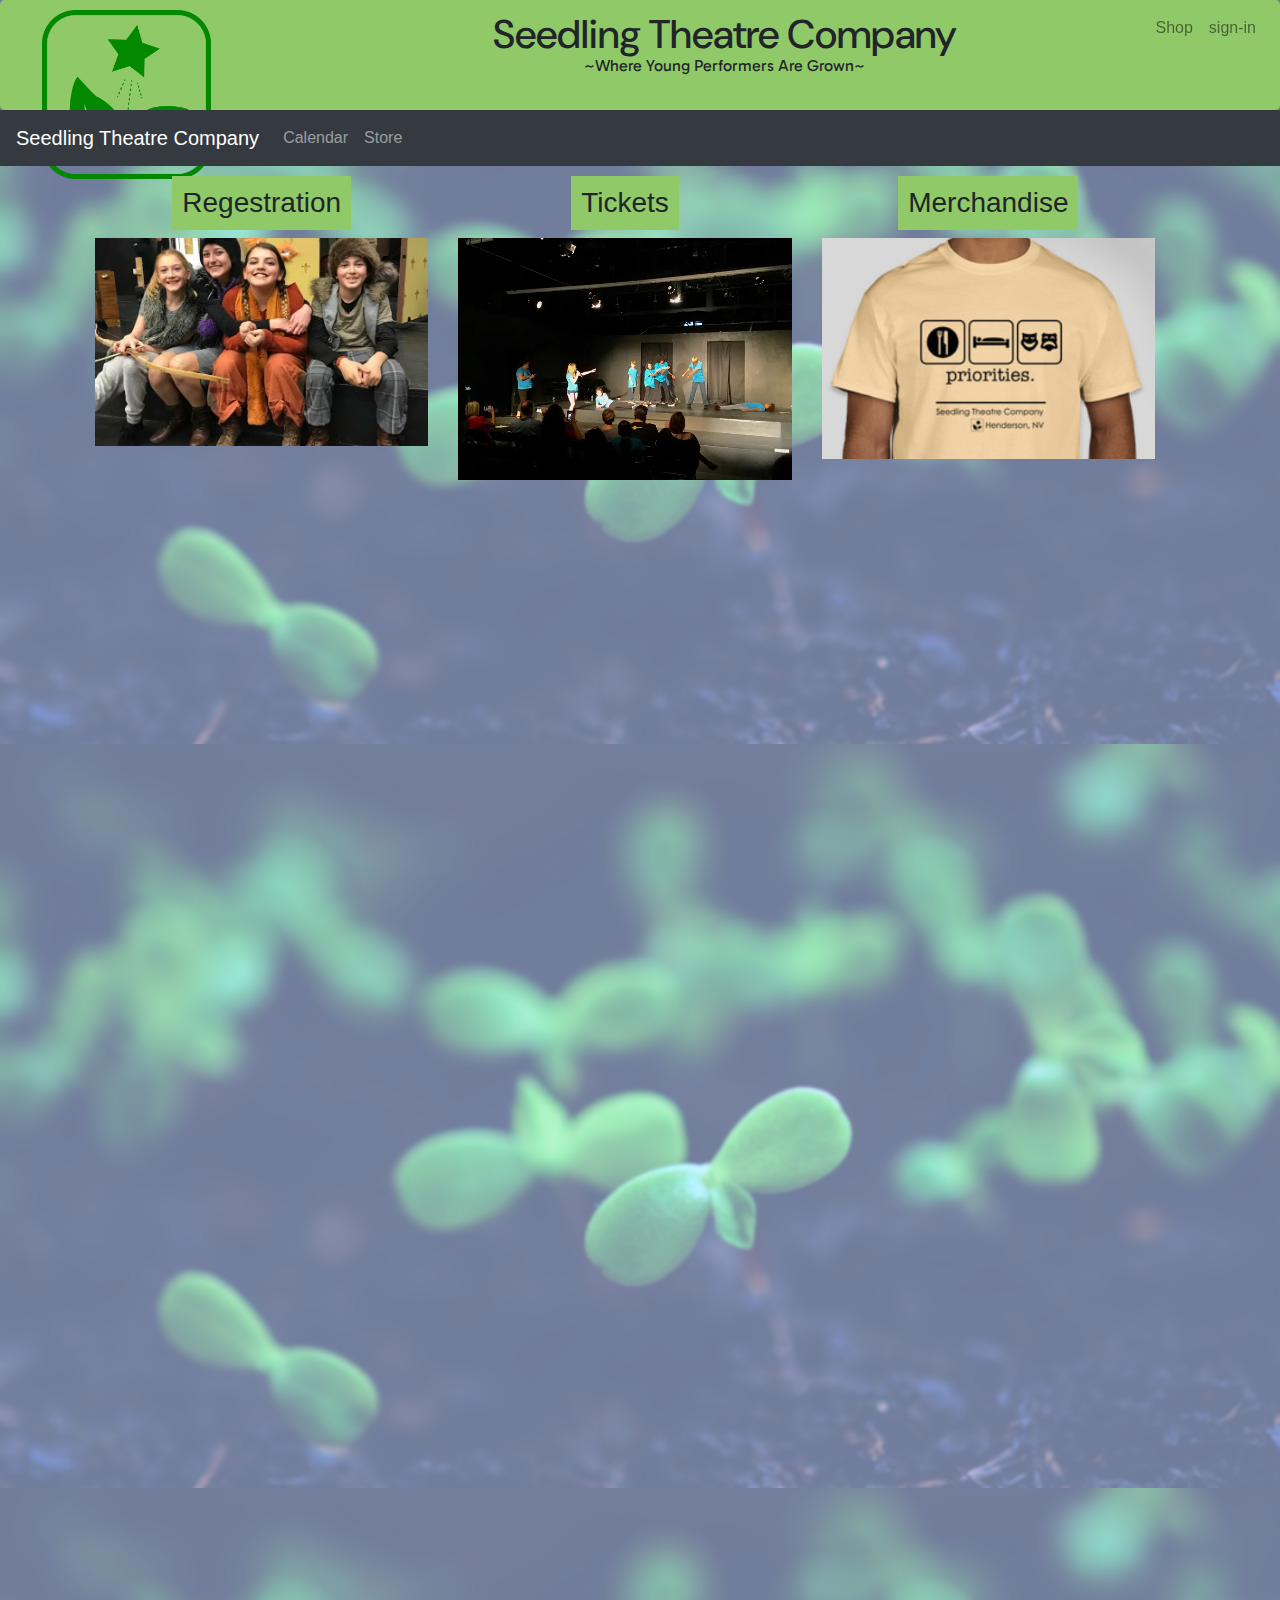
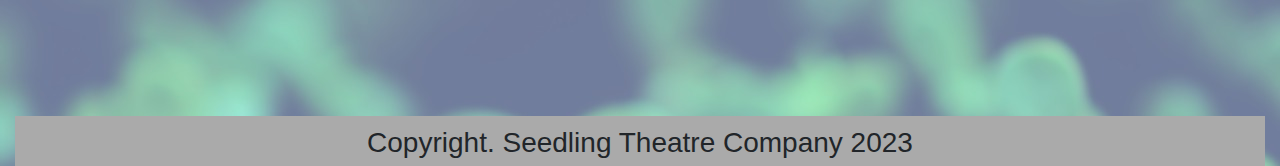
<file: index.HTML>
<!DOCTYPE html>
<html lan="en">
    <head>
        <meta charset="utf-8">
        <meta name="viewport" content="width=device-width, initial-scale=1">
        <title>Seedling Theatre Company</title>
        <meta name="keywords" content="Las Vegas, Acting, Theatre, Theater, kids activities">
        <meta name="author" content="Tyler Stapleton">
        <link rel="stylesheet" href="mystyle.css">
        <link rel="stylesheet" href="https://maxcdn.bootstrapcdn.com/bootstrap/4.5.0/css/bootstrap.min.css">
        <link rel="preconnect" href="https://fonts.googleapis.com">
        <link rel="preconnect" href="https://fonts.gstatic.com" crossorigin>
        <link href="https://fonts.googleapis.com/css2?family=DM+Sans:ital,opsz,wght@1,9..40,900&display=swap" rel="stylesheet">
        <script src="https://ajax.googleapis.com/ajax/libs/jquery/3.5.1/jquery.min.js"></script>
        <script src="https://maxcdn.bootstrapcdn.com/bootstrap/4.5.0/js/bootstrap.min.js"></script>
        <link rel="preconnect" href="https://fonts.googleapis.com">
        <link rel="preconnect" href="https://fonts.gstatic.com" crossorigin>
        <link href="https://fonts.googleapis.com/css2?family=DM+Sans:ital,opsz,wght@0,9..40,400;1,9..40,900&family=Gabarito&display=swap" rel="stylesheet">
    </head>
    
    
        
    <div class="jumbotron text-center" style="margin-bottom: 0; padding-top: 0; background-color: #90C967;">
        <div class="row">
            <div class="col-md-2">
               <a href="index.HTML">
                <img src="Seedling-Company.png" class="img-fluid" alt="Seedling Theatre Company Logo" style="max-width: 100%;">
                </a>
            </div>
            <div class="col-md-10">
                <h1 class="text-nowrap">Seedling Theatre Company</h1>
                <p>~Where Young Performers Are Grown~</p>
            </div>
        </div>

</div>
        
        <nav class="navbar navbar-expand-sm bg-dark navbar-dark">
            <a class="navbar-brand" href="#">Seedling Theatre Company</a>
            <button class="navbar-toggler" type="button" data-toggle="collapse" data-target="collapseibleNavbar">
            <span class="navbar-toggler-icon"></span>
            </button>
            
            <div class="collapse navbar-collapse" id="collapseibleNavbar">
                <ul class="navbar-nav">
                     <li class="nav-item">
                        <a class="nav-link" href="Calendar.HTML">Calendar</a>
                    </li>
                     <li class="nav-item">
                        <a class="nav-link" href="cart.HTML">Store</a>
                    </li>
                    
                </ul>
            </div>
        </nav>
        

      <div class="container-fluid">
          <nav class="navbar navbar-expand-md navbar-light fixed-top scrolling-navbar">
             
              <ul class="navbar-nav ml-auto">
                 
                 <li class="nav-item">
                     <a href="cart.HTML" class="nav-link waves-effect">
                         Shop
                     </a> 
                 </li>
                 
                 <title>Login Popup</title>
    <style>

        #loginPopup {
            display: none;
            position: fixed;
            top: 50%;
            left: 50%;
            transform: translate(-50%, -50%);
            padding: 20px;
            background-color: white;
            border: 1px solid #ccc;
            box-shadow: 0 0 10px rgba(0, 0, 0, 0.1);
            z-index: 9999;
        }

        /* Styles for the form elements */
        #loginPopup input {
            margin-bottom: 10px;
            width: 100%;
            padding: 8px;
            box-sizing: border-box;
        }

        /* Styles for the "Done" button */
        #loginPopup button {
            background-color: #4CAF50;
            color: white;
            padding: 10px;
            border: none;
            cursor: pointer;
        }
    </style>
</head>



<li class="nav-item">
    <a href="#" class="nav-link waves-effect" onclick="showLoginPopup()">
        sign-in
    </a>
</li>


<div id="loginPopup">
    <p>Please insert email and password below</p>
    <input type="text" placeholder="Email">
    <input type="password" placeholder="Password">
    <button onclick="closeLoginPopup()">Done</button>
</div>


<script>
    function showLoginPopup() {
        document.getElementById("loginPopup").style.display = "block";
    }

    function closeLoginPopup() {
        document.getElementById("loginPopup").style.display = "none";
    }
</script>
                  

              </ul>
          </nav>
      </div>
        
      <body>  

      
<div class="container">
    <div class="row">
        <div class="col-md-4 text-center">
           <h3 class="text-center green-background">Regestration</h3>
            <img src="regestration.png" class="img-fluid rounded-start" alt="...">
            
        </div>
        <div class="col-md-4 text-center">
           <h3 class="text-center green-background">Tickets</h3>
            <img src="tickets.png" class="img-fluid rounded-start" alt="...">
            
        </div>
        <div class="col-md-4 text-center">
           <h3 class="text-center green-background">Merchandise</h3>
            <img src="Merchandise.png" class="img-fluid rounded-start" alt="...">
        
        </div>
    </div>
</div>

<div class="col-sm-12">
    <div class="footer fixed bottom">
        <h3>Copyright. Seedling Theatre Company 2023</h3>
    </div>
</div>

        
    </body> 
</html>
</file>
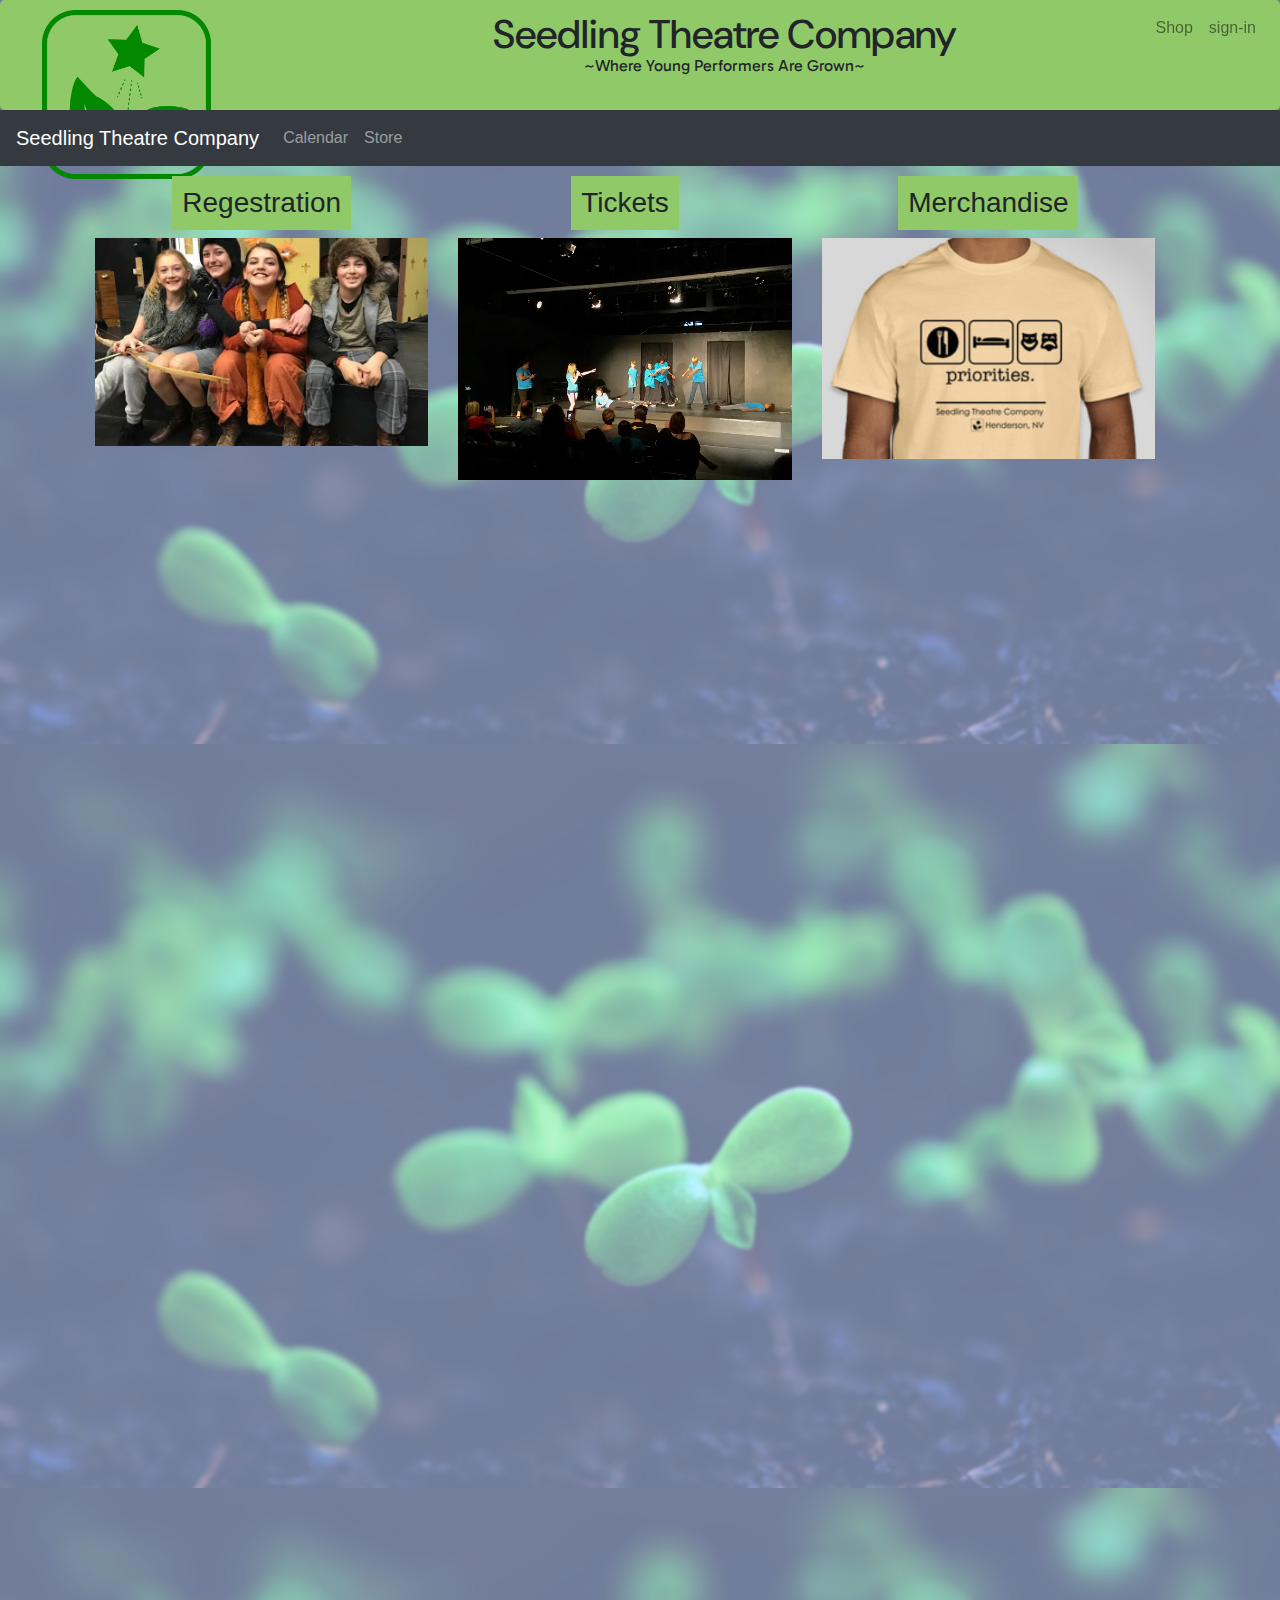
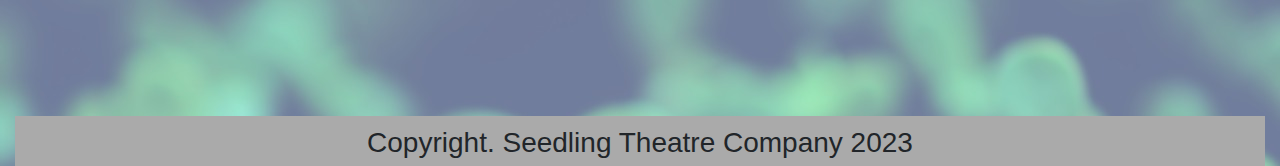
<file: index.html>
<!DOCTYPE html>
<html lan="en">
    <head>
        <meta charset="utf-8">
        <meta name="viewport" content="width=device-width, initial-scale=1">
        <title>Seedling Theatre Company</title>
        <meta name="keywords" content="Las Vegas, Acting, Theatre, Theater, kids activities">
        <meta name="author" content="Tyler Stapleton">
        <link rel="stylesheet" href="mystyle.css">
        <link rel="stylesheet" href="https://maxcdn.bootstrapcdn.com/bootstrap/4.5.0/css/bootstrap.min.css">
        <link rel="preconnect" href="https://fonts.googleapis.com">
        <link rel="preconnect" href="https://fonts.gstatic.com" crossorigin>
        <link href="https://fonts.googleapis.com/css2?family=DM+Sans:ital,opsz,wght@1,9..40,900&display=swap" rel="stylesheet">
        <script src="https://ajax.googleapis.com/ajax/libs/jquery/3.5.1/jquery.min.js"></script>
        <script src="https://maxcdn.bootstrapcdn.com/bootstrap/4.5.0/js/bootstrap.min.js"></script>
        <link rel="preconnect" href="https://fonts.googleapis.com">
        <link rel="preconnect" href="https://fonts.gstatic.com" crossorigin>
        <link href="https://fonts.googleapis.com/css2?family=DM+Sans:ital,opsz,wght@0,9..40,400;1,9..40,900&family=Gabarito&display=swap" rel="stylesheet">
    </head>
    
    
        
    <div class="jumbotron text-center" style="margin-bottom: 0; padding-top: 0; background-color: #90C967;">
        <div class="row">
            <div class="col-md-2">
               <a href="index.html">
                <img src="Seedling-Company.png" class="img-fluid" alt="Seedling Theatre Company Logo" style="max-width: 100%;">
                </a>
            </div>
            <div class="col-md-10">
                <h1 class="text-nowrap">Seedling Theatre Company</h1>
                <p>~Where Young Performers Are Grown~</p>
            </div>
        </div>

</div>
        
        <nav class="navbar navbar-expand-sm bg-dark navbar-dark">
            <a class="navbar-brand" href="#">Seedling Theatre Company</a>
            <button class="navbar-toggler" type="button" data-toggle="collapse" data-target="collapseibleNavbar">
            <span class="navbar-toggler-icon"></span>
            </button>
            
            <div class="collapse navbar-collapse" id="collapseibleNavbar">
                <ul class="navbar-nav">
                     <li class="nav-item">
                        <a class="nav-link" href="Calendar.html">Calendar</a>
                    </li>
                     <li class="nav-item">
                        <a class="nav-link" href="cart.html">Store</a>
                    </li>
                    
                </ul>
            </div>
        </nav>
        

      <div class="container-fluid">
          <nav class="navbar navbar-expand-md navbar-light fixed-top scrolling-navbar">
             
              <ul class="navbar-nav ml-auto">
                 
                 <li class="nav-item">
                     <a href="cart.html" class="nav-link waves-effect">
                         Shop
                     </a> 
                 </li>
                 
                 <title>Login Popup</title>
    <style>

        #loginPopup {
            display: none;
            position: fixed;
            top: 50%;
            left: 50%;
            transform: translate(-50%, -50%);
            padding: 20px;
            background-color: white;
            border: 1px solid #ccc;
            box-shadow: 0 0 10px rgba(0, 0, 0, 0.1);
            z-index: 9999;
        }

        /* Styles for the form elements */
        #loginPopup input {
            margin-bottom: 10px;
            width: 100%;
            padding: 8px;
            box-sizing: border-box;
        }

        /* Styles for the "Done" button */
        #loginPopup button {
            background-color: #4CAF50;
            color: white;
            padding: 10px;
            border: none;
            cursor: pointer;
        }
    </style>
</head>



<li class="nav-item">
    <a href="#" class="nav-link waves-effect" onclick="showLoginPopup()">
        sign-in
    </a>
</li>


<div id="loginPopup">
    <p>Please insert email and password below</p>
    <input type="text" placeholder="Email">
    <input type="password" placeholder="Password">
    <button onclick="closeLoginPopup()">Done</button>
</div>


<script>
    function showLoginPopup() {
        document.getElementById("loginPopup").style.display = "block";
    }

    function closeLoginPopup() {
        document.getElementById("loginPopup").style.display = "none";
    }
</script>
                  

              </ul>
          </nav>
      </div>
        
      <body>  

      
<div class="container">
    <div class="row">
        <div class="col-md-4 text-center">
           <h3 class="text-center green-background">Regestration</h3>
            <img src="regestration.png" class="img-fluid rounded-start" alt="...">
            
        </div>
        <div class="col-md-4 text-center">
           <h3 class="text-center green-background">Tickets</h3>
            <img src="tickets.png" class="img-fluid rounded-start" alt="...">
            
        </div>
        <div class="col-md-4 text-center">
           <h3 class="text-center green-background">Merchandise</h3>
            <img src="Merchandise.png" class="img-fluid rounded-start" alt="...">
        
        </div>
    </div>
</div>

<div class="col-sm-12">
    <div class="footer fixed bottom">
        <h3>Copyright. Seedling Theatre Company 2023</h3>
    </div>
</div>

        
    </body> 
</html>
</file>
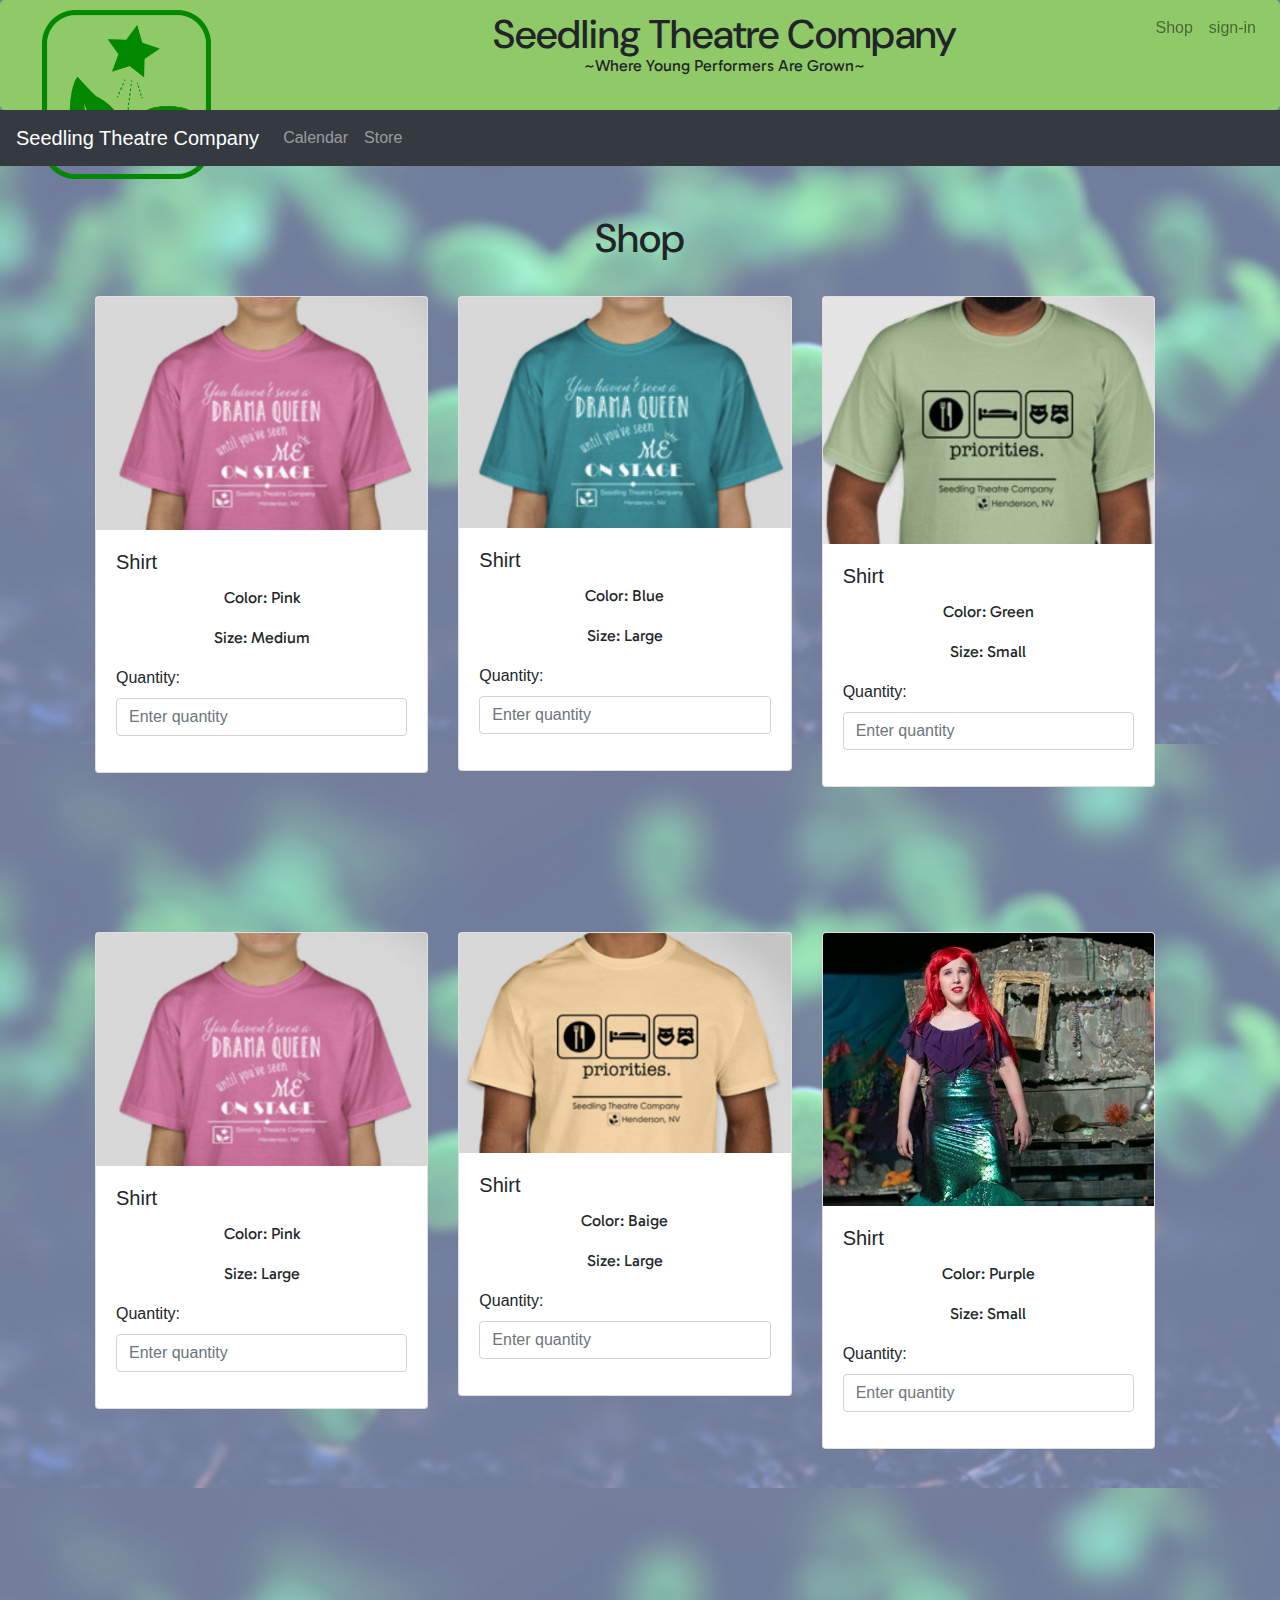
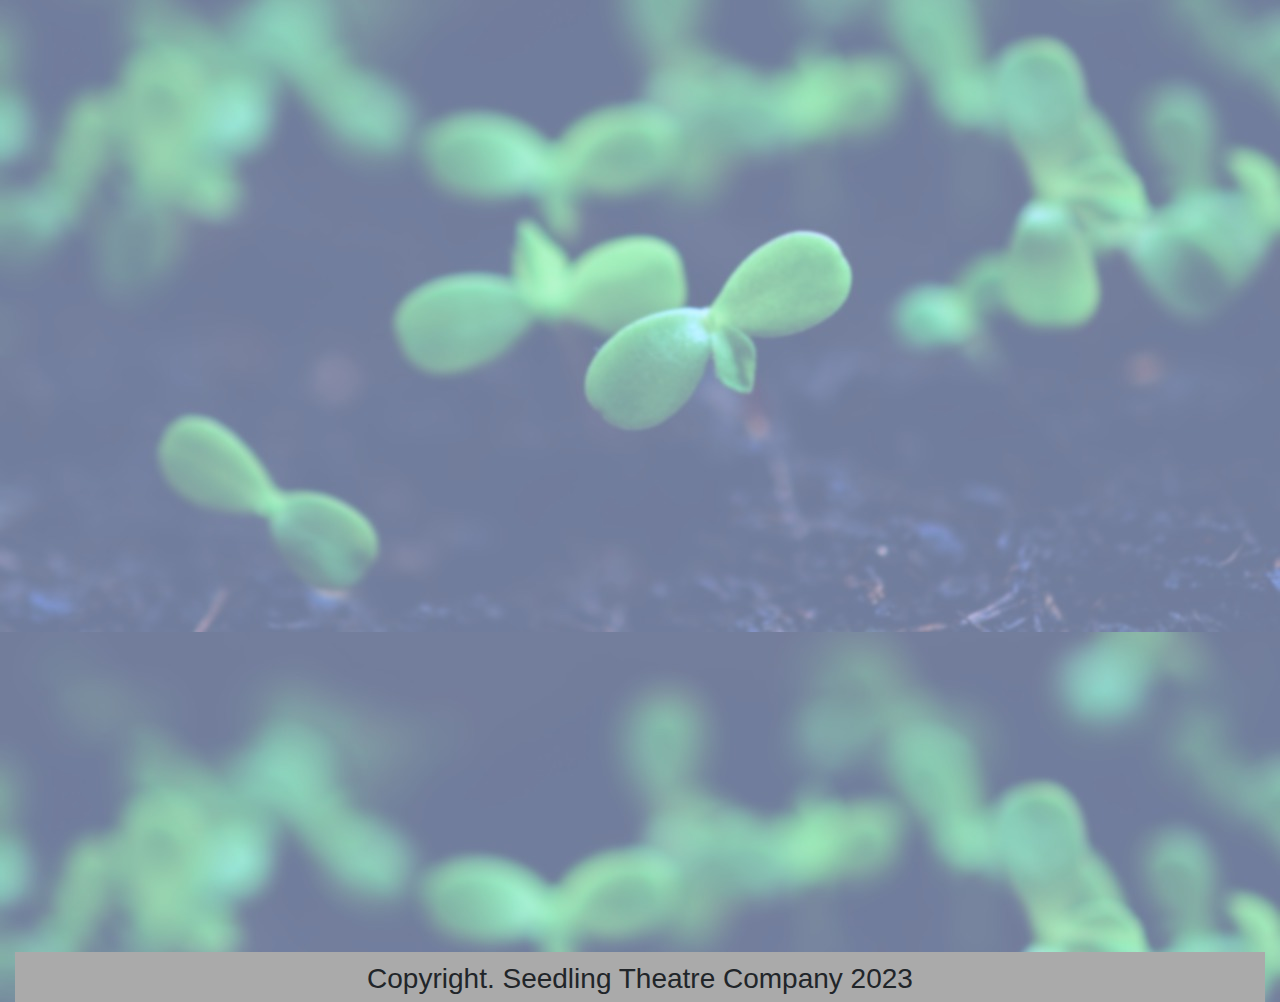
<file: cart.html>
<!DOCTYPE html>
<html lan="en">
    <head>
        <meta charset="utf-8">
        <meta name="viewport" content="width=device-width, initial-scale=1">
        <title>Seedling Theatre Company</title>
        <meta name="keywords" content="Las Vegas, Acting, Theatre, Theater, kids activities">
        <meta name="author" content="Tyler Stapleton">
        <link rel="stylesheet" href="mystyle.css">
        <link rel="stylesheet" href="https://maxcdn.bootstrapcdn.com/bootstrap/4.5.0/css/bootstrap.min.css">
        <link rel="preconnect" href="https://fonts.googleapis.com">
        <link rel="preconnect" href="https://fonts.gstatic.com" crossorigin>
        <link href="https://fonts.googleapis.com/css2?family=DM+Sans:ital,opsz,wght@1,9..40,900&display=swap" rel="stylesheet">
        <script src="https://ajax.googleapis.com/ajax/libs/jquery/3.5.1/jquery.min.js"></script>
        <script src="https://maxcdn.bootstrapcdn.com/bootstrap/4.5.0/js/bootstrap.min.js"></script>
        <link rel="preconnect" href="https://fonts.googleapis.com">
        <link rel="preconnect" href="https://fonts.gstatic.com" crossorigin>
        <link href="https://fonts.googleapis.com/css2?family=DM+Sans:ital,opsz,wght@0,9..40,400;1,9..40,900&family=Gabarito&display=swap" rel="stylesheet">
    </head>
    
       
       <body> 
           

    <div class="jumbotron text-center" style="margin-bottom: 0; padding-top: 0; background-color: #90C967;">
        <div class="row">
            <div class="col-md-2">
               <a href="index.html">
                <img src="Seedling-Company.png" class="img-fluid" alt="Seedling Theatre Company Logo" style="max-width: 100%;">
                </a>
            </div>
            <div class="col-md-10">
                <h1 class="text-nowrap">Seedling Theatre Company</h1>
                <p>~Where Young Performers Are Grown~</p>
            </div>
        </div>

</div>
        
        <nav class="navbar navbar-expand-sm bg-dark navbar-dark">
            <a class="navbar-brand" href="#">Seedling Theatre Company</a>
            <button class="navbar-toggler" type="button" data-toggle="collapse" data-target="collapseibleNavbar">
            <span class="navbar-toggler-icon"></span>
            </button>
            
            <div class="collapse navbar-collapse" id="collapseibleNavbar">
                <ul class="navbar-nav">
                     <li class="nav-item">
                        <a class="nav-link" href="Calendar.html">Calendar</a>
                    </li>
                     <li class="nav-item">
                        <a class="nav-link" href="cart.html">Store</a>
                    </li>
                    
                </ul>
            </div>
        </nav>
        

      <div class="container-fluid">
          <nav class="navbar navbar-expand-md navbar-light fixed-top scrolling-navbar">
             
              <ul class="navbar-nav ml-auto">
                 
                 <li class="nav-item">
                     <a href="cart.html" class="nav-link waves-effect">
                         Shop
                     </a> 
                 </li>
                 
                 <title>Login Popup</title>
    <style>

        #loginPopup {
            display: none;
            position: fixed;
            top: 50%;
            left: 50%;
            transform: translate(-50%, -50%);
            padding: 20px;
            background-color: white;
            border: 1px solid #ccc;
            box-shadow: 0 0 10px rgba(0, 0, 0, 0.1);
            z-index: 9999;
        }

        /* Styles for the form elements */
        #loginPopup input {
            margin-bottom: 10px;
            width: 100%;
            padding: 8px;
            box-sizing: border-box;
        }

        /* Styles for the "Done" button */
        #loginPopup button {
            background-color: #4CAF50;
            color: white;
            padding: 10px;
            border: none;
            cursor: pointer;
        }
    </style>
</head>



<li class="nav-item">
    <a href="#" class="nav-link waves-effect" onclick="showLoginPopup()">
        sign-in
    </a>
</li>


<div id="loginPopup">
    <p>Please insert email and password below</p>
    <input type="text" placeholder="Email">
    <input type="password" placeholder="Password">
    <button onclick="closeLoginPopup()">Done</button>
</div>


<script>
    function showLoginPopup() {
        document.getElementById("loginPopup").style.display = "block";
    }

    function closeLoginPopup() {
        document.getElementById("loginPopup").style.display = "none";
    }
</script>
                  

              </ul>
          </nav>
      </div>
        
        
        
<!--
      <div class="container-fluid">
          <nav class="navbar navbar-expand-md navbar-light fixed-top scrolling-navbar">
             
              <ul class="navbar-nav ml-auto">
                 
                 <li class="nav-item">
                     <a href="#" class="nav-link waves-effect">
                         Shop
                     </a> 
                 </li>
                  
                  <li class="nav-item pl-2 mb-2-md-0">
                      <a href="#" type="button"
                          class="btn btn-outline-info btn-md btn-rounded btn-navbar waves-effect waves light">Sign up</a>
                  </li>
              </ul>
          </nav>
      </div>
      
      <div class="container-fluid">
          <div class="row">
              
              <section>
                  <div class="row">
                      <div class="col-lg-8">
                         <div class="card wish-list-mb-3">
                             <div class="card-body">
                                
                                 <h5 class="mb-4">Cart (<span>2</span></h5>
                                  
                                  <div class="row-mb-4">
                                      <div class="col-md-5 col-lg-3 col-xl-3">
                                          <div class="view zoom overlay z-depth-1rounded mb-3 mb-md-0">
                                              <img class="img-fluid w-100" src="shop1.png" alt="sample">
                                              
                                
                                          </div>
                                      </div>
                                      
                                      <div class="col-md-7 col-lg 9 col-xl-9">
                                          <div class="d-flex justify-content-between">
                                             <h5>Pink Custom Shirt</h5> 
                                             <p class="mb-3 text-muted text-uppercase small">Shirt-pink</p>
                                             <p class="mb-3 text-muted text-uppercase small">Color: Pink</p>
                                             <p class="mb-3 text-muted text-uppercase small">Size M</p></div>
                                      </div>
                                      <div class="def-number-input number-imput safari_only mb-0 w-100">
                                          <button onclick="this.parentNode.querySelector('input[type=number]').stepDown()" class="minus"></button>
                                          <input class="quantity" min="0" name="quantity" value="1" type="number">
                                          <button onclick="this.parentNode.querySelector('input[type=number]').stepUp()" class="plus"></button>
                                      </div>
                                  </div>
                             </div>
                             
                             <div class="d-flex justify-content-between align-items-center">
                             </div>
                             <a href="#" type="button" class="card-link-secondary small text-uppercase mr-3"><i class="fa fa trash-o mr-1">Remove Item</i></a>
                             <a href="#" type="button" class="card-link-secondary small text-uppercase"><i class="fa fa heart-o mr-1">Move to Wishlist</i></a>
                             </div>
                             
                             <p class="mb-0"><span><strong>$10.99</strong></span></p>
                      </div>
                  </div>
                  </section>
                  </div>
                  
                  
                  <div class="row mb-4">
                      <div class="col-md-5 col-lg-3 col-xl-3">
                          <div class="view zoom overlay z-depth-1 rounded mb-3 mb-md-0">
                              <img class="img-fluid w-100"
                              src="shop2.png" alt="sample">
                              <a href="#!">
                                  <div class="mask waves-effect waves-light">
                                      <img class="img-fluid w-100"
                                      src="shop2.png" alt="sample">
                                <div class="mask rgba-black-slight waves-effect waves-light"></div>
                                  </div>
                              </a>
                          </div>
                      </div>
                      <div class="col-md-7 col-lg-9 col-xl-9">
                          <div>
                              <h5>Pink Hoodie</h5>
                              <p class="mb-3 text-muted text-uppercase small">Shirt - Pink</p>
                              <p class="mb-3 text-muted text-uppercase small">Color: red</p>
                              <p class="mb-3 text-muted text-uppercase small">Size: M</p>
                          </div>
                          <div>
                              <div class="def-number-imput number-input safari_only mb-0 w-100">
                                  <button onclick="this.parentNode.querySelector('input[type=number]').stepDown()" class="minus"></button>
                                          <input class="quantity" min="0" name="quantity" value="1" type="number">
                                          <button onclick="this.parentNode.querySelector('input[type=number]').stepUp()" class="plus"></button>
                              </div>
                          </div>
                      </div>
                      <div class="d-flex justify-content-between align-items-center">
                          <div>
                           <a href="#" type="button" class="card-link-secondary small text-uppercase mr-3"><i class="fa fa trash-o mr-1">Remove Item</i></a>
                             <a href="#" type="button" class="card-link-secondary small text-uppercase"><i class="fa fa heart-o mr-1">Move to Wishlist</i></a>
                             </div>
                             <p class="mb-0"><span><strong>$15.99</strong></span></p>
                      </div>
                      
                  </div>
              
              
              
          </div> -->
          
<div class="container mt-5">
    <h1>Shop</h1>
    
    <div class="row">
        <!-- Column 1 -->
        <div class="col-md-4">
            <div class="card mt-3">
                <img src="shop1.png" class="card-img-top" alt="Item 1 Image">
                <div class="card-body">
                    <h5 class="card-title">Shirt</h5>
                    <p class="card-text">Color: Pink</p>
                    <p class="card-text">Size: Medium</p>
                    <div class="form-group">
                        <label for="quantityItem1">Quantity:</label>
                        <input type="number" class="form-control" id="quantityItem1" placeholder="Enter quantity">
                    </div>
                </div>
            </div>
        </div>

        <!-- Column 2 -->
        <div class="col-md-4">
            <div class="card mt-3">
                <img src="shop2.png" class="card-img-top" alt="Item 2 Image">
                <div class="card-body">
                    <h5 class="card-title">Shirt</h5>
                    <p class="card-text">Color: Blue</p>
                    <p class="card-text">Size: Large</p>
                    <div class="form-group">
                        <label for="quantityItem2">Quantity:</label>
                        <input type="number" class="form-control" id="quantityItem2" placeholder="Enter quantity">
                    </div>
                </div>
            </div>
        </div>

        <!-- Column 3 -->
        <div class="col-md-4">
            <div class="card mt-3">
                <img src="shop3.jpeg" class="card-img-top" alt="Item 3 Image">
                <div class="card-body">
                    <h5 class="card-title">Shirt</h5>
                    <p class="card-text">Color: Green</p>
                    <p class="card-text">Size: Small</p>
                    <div class="form-group">
                        <label for="quantityItem3">Quantity:</label>
                        <input type="number" class="form-control" id="quantityItem3" placeholder="Enter quantity">
                    </div>
                </div>
            </div>
        </div>
    </div>
</div>

<br><br><br><br><br><br><br><br><br><br><br><br>

<div class="container mt-5">

    
    <div class="row">
        <!-- Column 4 -->
        <div class="col-md-4">
            <div class="card mt-3">
                <img src="shop1.png" class="card-img-top" alt="Item 1 Image">
                <div class="card-body">
                    <h5 class="card-title">Shirt</h5>
                    <p class="card-text">Color: Pink</p>
                    <p class="card-text">Size: Large</p>
                    <div class="form-group">
                        <label for="quantityItem1">Quantity:</label>
                        <input type="number" class="form-control" id="quantityItem1" placeholder="Enter quantity">
                    </div>
                </div>
            </div>
        </div>

        <!-- Column 5 -->
        <div class="col-md-4">
            <div class="card mt-3">
                <img src="Merchandise.png" class="card-img-top" alt="Item 2 Image">
                <div class="card-body">
                    <h5 class="card-title">Shirt</h5>
                    <p class="card-text">Color: Baige</p>
                    <p class="card-text">Size: Large</p>
                    <div class="form-group">
                        <label for="quantityItem2">Quantity:</label>
                        <input type="number" class="form-control" id="quantityItem2" placeholder="Enter quantity">
                    </div>
                </div>
            </div>
        </div>

        <!-- Column 6 -->
        <div class="col-md-4">
            <div class="card mt-3">
                <img src="shop6.jpeg" class="card-img-top" alt="Item 3 Image">
                <div class="card-body">
                    <h5 class="card-title">Shirt</h5>
                    <p class="card-text">Color: Purple</p>
                    <p class="card-text">Size: Small</p>
                    <div class="form-group">
                        <label for="quantityItem3">Quantity:</label>
                        <input type="number" class="form-control" id="quantityItem3" placeholder="Enter quantity">
                    </div>
                </div>
            </div>
        </div>
    </div>
</div>
 <br><br><br><br>

    
    <div class="col-sm-12">
    <div class="footer fixed bottom">
        <h3>Copyright. Seedling Theatre Company 2023</h3>
    </div>
</div>
    
    
<script src="https://code.jquery.com/jquery-3.3.1.slim.min.js"></script>
<script src="https://cdnjs.cloudflare.com/ajax/libs/popper.js/1.14.7/umd/popper.min.js"></script>
<script src="https://stackpath.bootstrapcdn.com/bootstrap/4.3.1/js/bootstrap.min.js"></script>
      
    
    
           </body>
</html>
</file>
<file: mystyle.css>
body {
    background-image:url('congerdesign.jpg');
    padding-top: 25px;
}

h1 {
    font-family: 'DM Sans', sans-serif;
    text-align: center;
    padding-bottom: 0px;
}

h2 {
    font-family: 'Open Sans', sans-serif;
    animation-duration: 8s;
    animation-name: slidein;
    animation-iteration-count: infinite;
    box-shadow: 0 0 10px 0 rgba(0, 0, 0, .4) inset;
    background: linlear gradient (to bottom, #fff 40%, #fcfcfc 40%, #f8f8f80 50% #f0f0f0 100%);
    border-radius: 7px;
}

@keyframes slidein {
    0% {
        margin-left: 0%;
    }
    50% {
        margin-left: 200px;
    }
    100% {
        margin-left: 0%;
    }
}

p {
    font-family: 'DM Sans', sans-serif;
    font-family: 'Gabarito', sans-serif;
    text-align: center;
}

.navbar {
    padding-top: 0;
    padding-bottom: 0;
    margin-top: 0;
    margin-bottom: 0;
}
    

.jumbotron {
    background-color: #90C967;
    line-height: 0;
    height: 110px;
    margin-top: -25px;
}

.row {
    padding: 10px;
    height: 300px;
    width: 100%;
}



.caption {
    text-align: right;
}

.classes1 {
    display: block;
    margin: auto;
    height: 100%;
}

.green-background {
    background-color: #90C967;
    padding: 10px;
    display: inline-block; 
    border-radius: 0px;
}
.ul {
    list-style-type: none;
    overflow: hidden;
}

.a {
    color: lawngreen;
    text-decoration: none;
}

.accordion {
    max-width: 384px;
    width: 100%;
    margin: 30px auto 20px;
    background: #efeded;
    border-radius: 0;
}

.accordion .link {
    cursor: pointer;
    display: block;
    padding: 15px 15px 15px 42px;
    color: #4d4d4d;
    font-size; 14px;
    font-weight: 700;
    border-bottom: 1px solid #ccc;
    position: relative;
    transition: all 0.4s ease;
}

.accordion li:last-chil .link {
    border-bottom: 0;
}

.accordion li i {
    position: absolute;
    top: 16px;
    left: 12px;
    font-size: 18px;
    color: #595959; 
    transition: all 0.4 ease;
}

.accordion li i.fa-chevron-down{
    right: 12px;
    left: auto;
    font-size: 16px;
}

.accordion li.open .link {
    color: #aa00ff;
}

.accordion li.open i {
    color: #aa00ff;
}

.accordion li.open i.fa-chevron-down {
    transition: rotate (180deg);
}

.submenu {
    display: none;
    background: #444359;
    font-size: 14px;
}

.submenue= li{
    border-bottom: 1px solid #4b4a5e;
}

.submenu a {
    display: block;
    text-decoration: none;
    color: #d9d9d9;
    padding: 12px;
    padding-left: 42px;
    transition: all 0.25s ease;
}


.submenu a:hover {
    background: #b63b4d;
    color: #fff;
}

.p-2 {
    width: 600px;
}

.footer {
    background: #aaa;
}

.footer,
.push {
    height: 50px;
    margin-top: 100%;
}

.footer h3 {
    text-align: center;
    padding-top: 10px;
}


.clearfix::after,
.calendar ol::after {
    content: ".";
    height: 0;
    clear: both;
    visibility: hidden;
}

.calendar {
    border-radius: 60px;
}

@media (min-width: 992px) {
    .date {
        font-size: 3.5rem;
    }
}

.calendar ol li {
    float: left;
    width: 14.28571%;
}
    
.calendar .day-names {
    border-bottom: 1px solid #eee;
}

.calendar .day-names li {
    text-transform: uppercase;
    margin-bottom: 0.5rem;
}

.calendar .day-names li .date {
    margin: 0.5rem 0;
}

.calendar .days li .event {
    font-size: 0.75rem;
    padding: 0.4rem;
    color: white;
    white-space: nowrap;
    overflow: hidden;
    text-overflow: ellipsis;
    border-radius: 4rem;
    margin-bottom: 1px;
}

.calendar .days li .event.span-2 {
    border-radius: 200%;
}

.calendar .days li .event.begin {
    border-radius: 1rem 0 0 1rem;
}

.calendar .days li .event.end {
    border-radius: 0 1rem 1rem 0;
}

.calendar .days li .event.clear {
    background: none;
}

.calender .days li:nth-child(n+29) {
    border-bottom: none;
}

.calendar .days li.outside .date {
    color: #ddd;
}

.dropdown-content {
    display: none;
    position: relative;
    text-align: right;
    background-color: #90C967;
    min-width: 160px;
    box-shadow: 0px 8px 16px 0px rgba(0,0,0,0.2);
    padding: 12px 16px;
    z-index: 1;
}

.dropdown:hover .dropdown-content {
    display: block;
}

.date {
    border-top: 50px, solid #ccc,
    height: 80px;
}

.btn.btn1 {
    background-color: forestgreen;
    border: none;
    color: white;
    padding: 50px;
    text-align: center;
    text-decoration: none;
    display: inline-block;
    font-size: 16px;
    margin: 4px 2px;
    border-radius: 100%;
}

.btn.btn2 {
    background-color: forestgreen;
    border: none;
    color: white;
    padding: 50px;
    text-align: center;
    text-decoration: none;
    display: inline-block;
    font-size: 16px;
    margin: 4px 2px;
    border-radius: 100%;
}

.btn.btn3 {
    background-color: forestgreen;
    border: none;
    color: white;
    padding: 50px;
    text-align: center;
    text-decoration: none;
    display: inline-block;
    font-size: 16px;
    margin: 4px 2px;
    border-radius: 100%;
}

.btn.btn4 {
    background-color: forestgreen;
    border: none;
    color: white;
    padding: 50px;
    text-align: center;
    text-decoration: none;
    display: inline-block;
    font-size: 16px;
    margin: 4px 2px;
    border-radius: 100%;
}

.btn.btn5 {
    background-color: forestgreen;
    border: none;
    color: white;
    padding: 50px;
    text-align: center;
    text-decoration: none;
    display: inline-block;
    font-size: 16px;
    margin: 4px 2px;
    border-radius: 100%;
}

.def-number-input {
    display: inline-flex;
    width: 80px;
    height: 30px;
    background-color: #9f9f9f;
    &, & * {
        box-sizing: border-box;
    }
}

</style>
</file>
